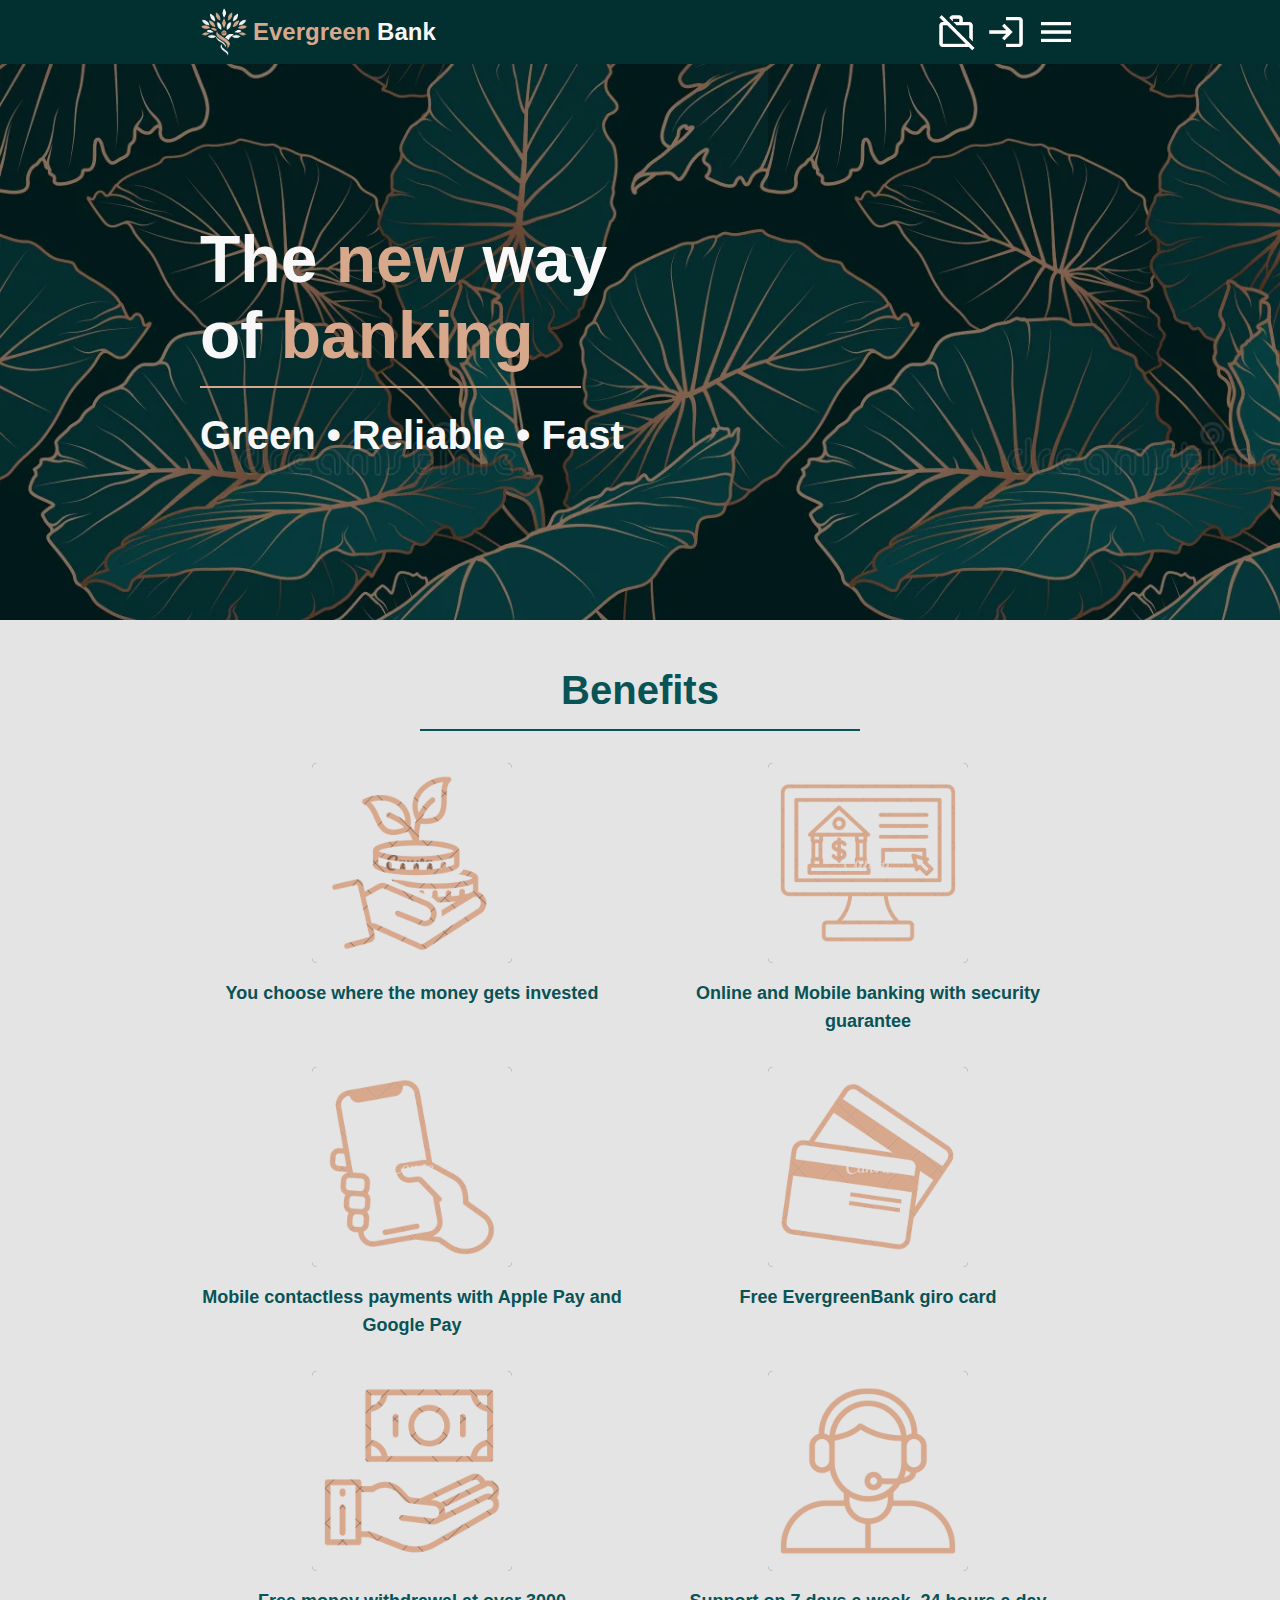
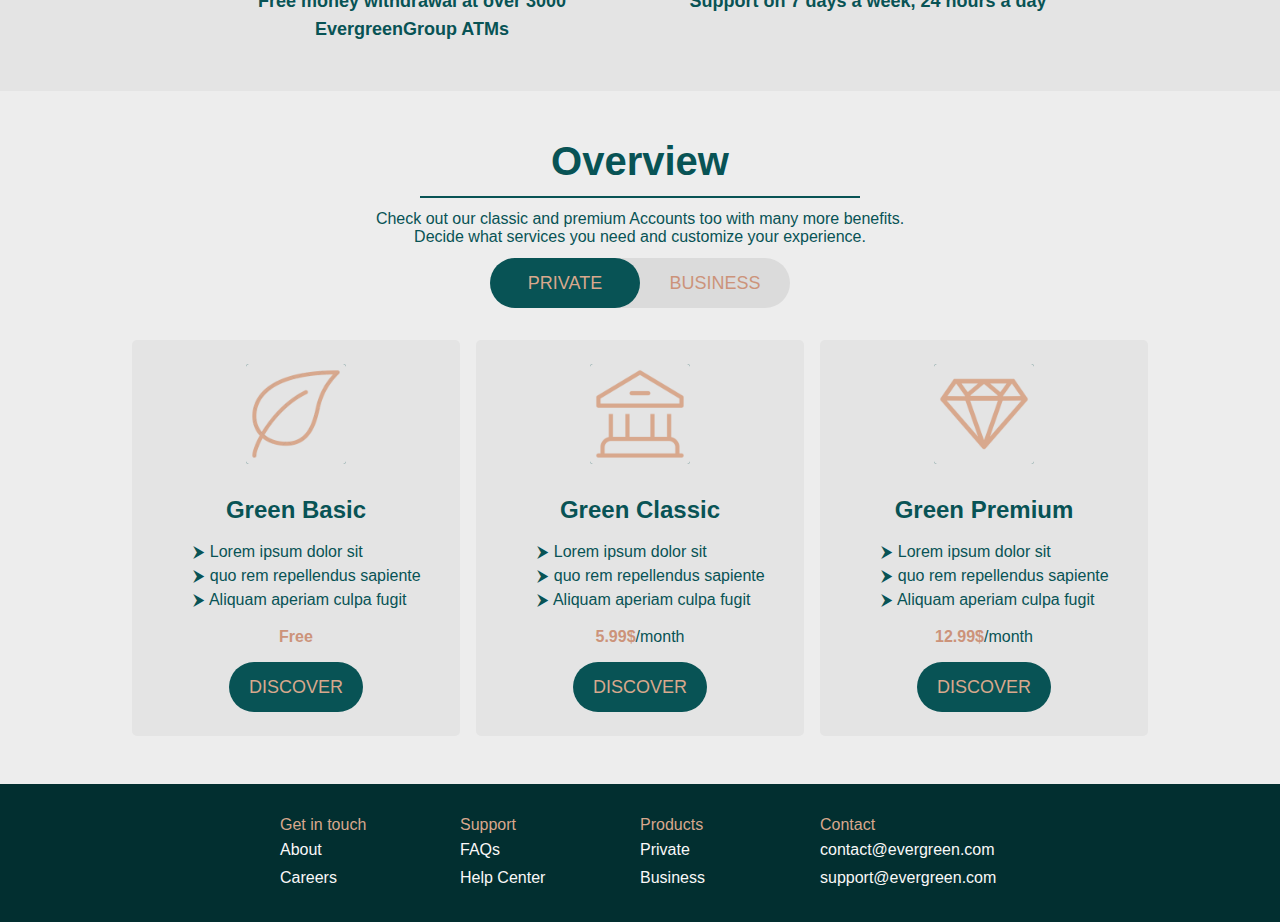
<file: index.html>
<!DOCTYPE html>
<html lang="en">

<!--
	TODO: 1. responsiveness
	TODO: 2. transitions
	TODO: 3. main menu
	TODO: 4. Themes
-->

<head>
	<!--==========Meta=================-->
	<meta charset="UTF-8">
	<meta content="" name="description">
	<!--==========Title================-->
	<title>EvergreenBank</title>
	<!--==========Shortcut-icon========-->
	<link href="./img/brand-logo/EvergreenBank.png" rel="shortcut icon">
	<!--==========Stylesheets==========-->
	<link href="css/global.css" rel="stylesheet">
	<link href="css/color-themes.css" rel="stylesheet">
	<link href="css/index.css" rel="stylesheet">
	<link href="css/mediaQuerries.css" rel="stylesheet">
	<!--==========BETA-Styles==========-->
	<link href="" rel="stylesheet">
</head>
<body class="main-theme config view-config background"> <!-- what are "view-config" and "background" for? -->
	<div id="main-gc">
		<!--======HEADER=====================-->
		<header class="turquoise00-bg">
			<div id="header-content">
				<section id="header-left">
					<a href="./index.html"><img alt="logo" src="./img/brand-logo/EvergreenBank.png"></a>
					<h2>
						<mark class="gold30">Evergreen</mark>
						Bank
					</h2>
				</section>
				<section id="header-mid"></section>
				<!--======NAVIGATION in HEADER=====================-->
				<nav id="header-right">
					<!--TODO: change to white icons-->
					<div id="nav-cb-button" class="button-img" onclick="cbswitch.toggleIsPrivate()"><img alt="p/b" id="business-icon" class="icon"
																						 src="./img/icons/UI/work-off-white/2x/outline_work_off_white_36dp.png"/></div>
					<a class="button-img" href="./html/login.html"><img alt="login" class="icon"
																						 src="./img/icons/UI/login-white/2x/outline_login_white_36dp.png"/></a>
					<div id="menu-button" class="button-img" onclick="menu.toggleMenu()"><img alt="login" class="icon"
																						 src="./img/icons/UI/menu-white/2x/outline_menu_white_36dp.png"/></div>
				</nav>
			</div>
		</header>
		<!--======CONTENT====================-->
		<main>
			<section class="turquoise10-bg">
				<div id="menu">
					<div id="menu-buttons">
						<a href="./html/save-n-invest.html" id="save-n-invest">
							<h2 class="un">Save & Invest</h2>
						</a>
						<a href="" id="mortgage">
							<h2 class="un">Mortgage</h2>
						</a>
						<a href="" id="credit">
							<h2 class="un">Credit</h2>
						</a>
						<a href="" id="insurance">
							<h2 class="un">Insurance</h2>
						</a>
						<a href="" id="about-us">
							<h2 class="un">About us</h2>
						</a>
					</div>
				</div>
			</section>
			<section class="img-bg" id="title-screen">
				<div class="semi-transparent">
					<div class="content" id="title-screen-content">
						<h1 class="big">The<mark class="gold30">
							new</mark> way<br>of <mark class="gold30">banking</mark>
							<hr class="gold30 solid left custom-w90" style="margin : 13px auto 0 0">
							<mark class="small white">Green &#8226; Reliable &#8226; Fast</mark>
						</h1>
					</div>
				</div>
			</section>
			<!--===================================-->
			<section class="white00-bg">
				<div id="benefits" class="content">
					<div class="content-header" style="grid-column: 1 / -1; height: max-content">
						<h1 class="small">Benefits</h1>
						<hr class="solid turquoise centered custom-w50">
					</div>
					<div id="benefit-green">
						<img class="benefit-img" src="./img/icons/benefits/5.png" alt="IMG-placeholder">
						<p class="benefit-description">You choose where the money gets invested</p>
					</div>
					<div id="benefit-online-banking">
						<img class="benefit-img" src="./img/icons/benefits/7.png" alt="IMG-placeholder">
						<p class="benefit-description">Online and Mobile banking with security guarantee</p>
					</div>
					<div id="benefit-mobile-payments">
						<img class="benefit-img" src="./img/icons/benefits/6.png" alt="IMG-placeholder">
						<p class="benefit-description">Mobile contactless payments with Apple Pay and Google Pay</p>
					</div>
					<div id="benefit-card">
						<img class="benefit-img" src="./img/icons/benefits/8.png" alt="IMG-placeholder">
						<p class="benefit-description">Free EvergreenBank giro card</p>
					</div>
					<div id="benefit-free-withdrawal">
						<img class="benefit-img" src="./img/icons/benefits/9.png" alt="IMG-placeholder">
						<p class="benefit-description">Free money withdrawal at over 3000 EvergreenGroup ATMs</p>
					</div>
					<div id="benefit-support">
						<img class="benefit-img" src="./img/icons/benefits/10.png" alt="IMG-placeholder">
						<p class="benefit-description">Support on 7 days a week, 24 hours a day</p>
					</div>
				</div>
			</section>
			<!--===================================-->
			<section class="white10-bg">
				<div id="product-overview" class="content">
					<div class="content-header">
						<h1 class="small">Overview</h1>
						<hr class="solid turquoise centered custom-w50">
						<p>Check out our classic and premium Accounts too with many more benefits.
							Decide what services you need and customize your experience.</p>
						<div>
							<div id="private-button" class="button-txt button-cb left">PRIVATE</div>
							<div id="business-button" class="button-txt button-cb right inactive" onclick="cbswitch.toggleIsPrivate()">BUSINESS</div>
						</div>
					</div>
					<div id="products">
						<div id="green-basic" class="plan">

							<img class="plan-img" src="./img/icons/plans/leaf.png" alt="IMG-Placeholder">
							<div>
								<!-- TODO: nachforschen, ob "mark" bleiben soll bei "BASIC", "CLASSIC", "PREMIUM"! -->
								<h2>Green Basic</h2>
								<ul>
									<li> Lorem ipsum dolor sit</li>
									<li> quo rem repellendus sapiente</li>
									<li> Aliquam aperiam culpa fugit</li>
								</ul>
								<div id="cost-basic">
									<p class="bold gold30">Free</p>
									<p style="display: none">/month</p>
								</div>
								<a href="./html/discover/basic" class="button-txt button-discover">DISCOVER</a>
							</div>
						</div>
						<div id="green-classic" class="plan">
							<img class="plan-img" src="./img/icons/plans/bank.png" alt="IMG-Placeholder">
							<div>
								<h2>Green Classic</h2>
								<ul>
									<li> Lorem ipsum dolor sit</li>
									<li> quo rem repellendus sapiente</li>
									<li> Aliquam aperiam culpa fugit</li>
								</ul>
								<div id="cost-classic">
									<p class="bold gold30">5.99$</p>
									<p>/month</p>
								</div>
								<a href="./html/discover/classic" class="button-txt button-discover">DISCOVER</a>
							</div>
						</div>
						<div id="green-premium" class="plan">
							<img class="plan-img" src="./img/icons/plans/diamond.png" alt="IMG-Placeholder">
							<div>
								<h2>Green Premium</h2>
								<ul>
									<li> Lorem ipsum dolor sit</li>
									<li> quo rem repellendus sapiente</li>
									<li> Aliquam aperiam culpa fugit</li>
								</ul>
								<div id="cost-premium">
									<p class="bold gold30">12.99$</p>
									<p>/month</p>
								</div>
								<a href="./html/discover/premium" class="button-txt button-discover">DISCOVER</a>
							</div>
						</div>
					</div>
				</div>
			</section>
		</main>
		<footer class="turquoise00-bg">
			<div id="footer">
				<div>
					<div>
						<p><mark class="gold30">Get in touch</mark></p>
						<a href=""><p>About</p></a>
						<a href=""><p>Careers</p></a>
					</div>
					<div>
						<p><mark class="gold30">Support</mark></p>
						<a href=""><p>FAQs</p></a>
						<a href=""><p>Help Center</p></a>
					</div>
				</div>
				<div>
					<div>
						<p><mark class="gold30">Products</mark></p>
						<a href=""><p>Private</p></a>
						<a href=""><p>Business</p></a>
					</div>
					<div>
						<p><mark class="gold30">Contact</mark></p>
						<a href=""><p>contact@evergreen.com</p></a>
						<a href=""><p>support@evergreen.com</p></a>
					</div>
				</div>
			</div>
		</footer>
	</div>
	<script src="js/index.js"></script>
	<script src="./js/menu.js"></script>
</body>
</html>
</file>
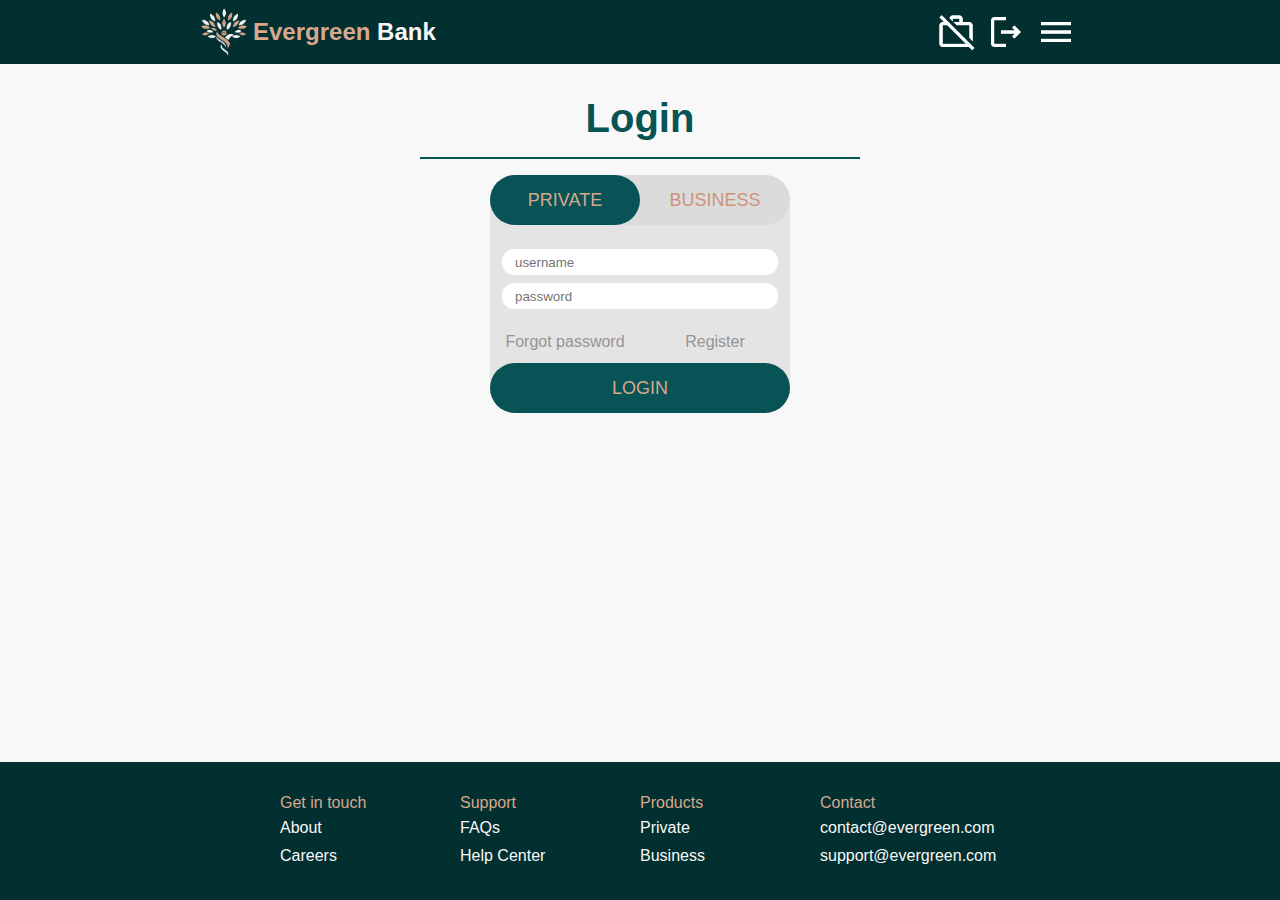
<file: html/login.html>
<!DOCTYPE html>
<html lang="en">
<head>
	<!--==========Meta=================-->
	<meta charset="UTF-8">
	<meta content="" name="description">
	<!--==========Title================-->
	<title>EvergreenLogin</title>
	<!--==========Shortcut-icon========-->
	<link href="../img/brand-logo/EvergreenBank.png" rel="shortcut icon">
	<!--==========Stylesheets==========-->
	<link href="../css/global.css" rel="stylesheet">
	<link href="../css/color-themes.css" rel="stylesheet">
	<link href="../css/login.css" rel="stylesheet">
	<link href="../css/mediaQuerries.css" rel="stylesheet">
	<!--==========BETA-Styles==========-->
	<link href="" rel="stylesheet">
</head>
<body class="main-theme config view-config background">
	<div id="main-gc">
		<!--======HEADER=====================-->
		<header class="turquoise00-bg">
			<div id="header-content">
				<section id="header-left">
					<a href="../index.html"><img alt="logo" src="../img/brand-logo/EvergreenBank.png"></a>
					<h2>
						<mark class="gold30">Evergreen</mark>
						Bank
					</h2>
				</section>
				<section id="header-mid"></section>
				<!--======NAVIGATION in HEADER=====================-->
				<nav id="header-right">
					<!--TODO: change to white icons-->
					<div id="nav-cb-button" class="button-img" onclick="cbswitch.toggleIsPrivate()"><img alt="p/b" id="business-icon" class="icon"
																																															 src="../img/icons/UI/work-off-white/2x/outline_work_off_white_36dp.png"/></div>
					<a class="button-img" href="../index.html"><img alt="login" class="icon"
																															src="../img/icons/UI/logout-white/2x/outline_logout_white_36dp.png"/></a>
					<div id="menu-button" class="button-img" onclick="menu.toggleMenu()"><img alt="login" class="icon"
																																										src="../img/icons/UI/menu-white/2x/outline_menu_white_36dp.png"/></div>
				</nav>
			</div>
		</header>
		<main>
			<section class="turquoise10-bg">
				<div id="menu">
					<div id="menu-buttons">
						<a href="../index.html" id="home">
							<h2 class="un">Home</h2>
						</a>
						<a href="./save-n-invest.html" id="save-n-invest">
							<h2 class="un">Save & Invest</h2>
						</a>
						<a href="" id="mortgage">
							<h2 class="un">Mortgage</h2>
						</a>
						<a href="" id="credit">
							<h2 class="un">Credit</h2>
						</a>
						<a href="" id="insurance">
							<h2 class="un">Insurance</h2>
						</a>
						<a href="" id="about-us">
							<h2 class="un">About us</h2>
						</a>
					</div>
				</div>
			</section>
			<section id="login-bg" class="white20-bg">
				<div id="login" class="content">
					<div id="login-header">
						<h1 class="small">Login</h1>
						<hr class="solid turquoise centered custom-w50">
					</div>
					<div id="login-window" class="white00-bg">
						<div>
							<div id="private-button" class="button-txt button-cb left">PRIVATE</div>
							<div id="business-button" class="button-txt button-cb right inactive" onclick="cbswitch.toggleIsPrivate()">BUSINESS</div>
						</div>
						<div id="inputs">
							<input type="text" id="name" name="user_name" placeholder="username">
							<label for="name" style="display: none">Username</label>
							<input type="text" id="password" name="user_password" placeholder="password">
							<label for="password" style="display: none">Password</label>
						</div>
						<div id="inputs-buttons">
							<a class="inputs-button center" href=""><p>Forgot password</p></a>
							<a class="inputs-button center" href=""><p>Register</p></a>
						</div>
						<div>
							<a href="" id="submit" class="button-txt button-discover" ><p>LOGIN</p></a>
						</div>
					</div>
				</div>
			</section>
		</main>
		<footer class="turquoise00-bg">
			<div id="footer">
				<div>
					<div>
						<p><mark class="gold30">Get in touch</mark></p>
						<a href=""><p>About</p></a>
						<a href=""><p>Careers</p></a>
					</div>
					<div>
						<p><mark class="gold30">Support</mark></p>
						<a href=""><p>FAQs</p></a>
						<a href=""><p>Help Center</p></a>
					</div>
				</div>
				<div>
					<div>
						<p><mark class="gold30">Products</mark></p>
						<a href=""><p>Private</p></a>
						<a href=""><p>Business</p></a>
					</div>
					<div>
						<p><mark class="gold30">Contact</mark></p>
						<a href=""><p>contact@evergreen.com</p></a>
						<a href=""><p>support@evergreen.com</p></a>
					</div>
				</div>
			</div>
		</footer>
	</div>
	<script src="../js/login.js"></script>
	<script src="../js/menu.js"></script>
</body>
</html>
</file>
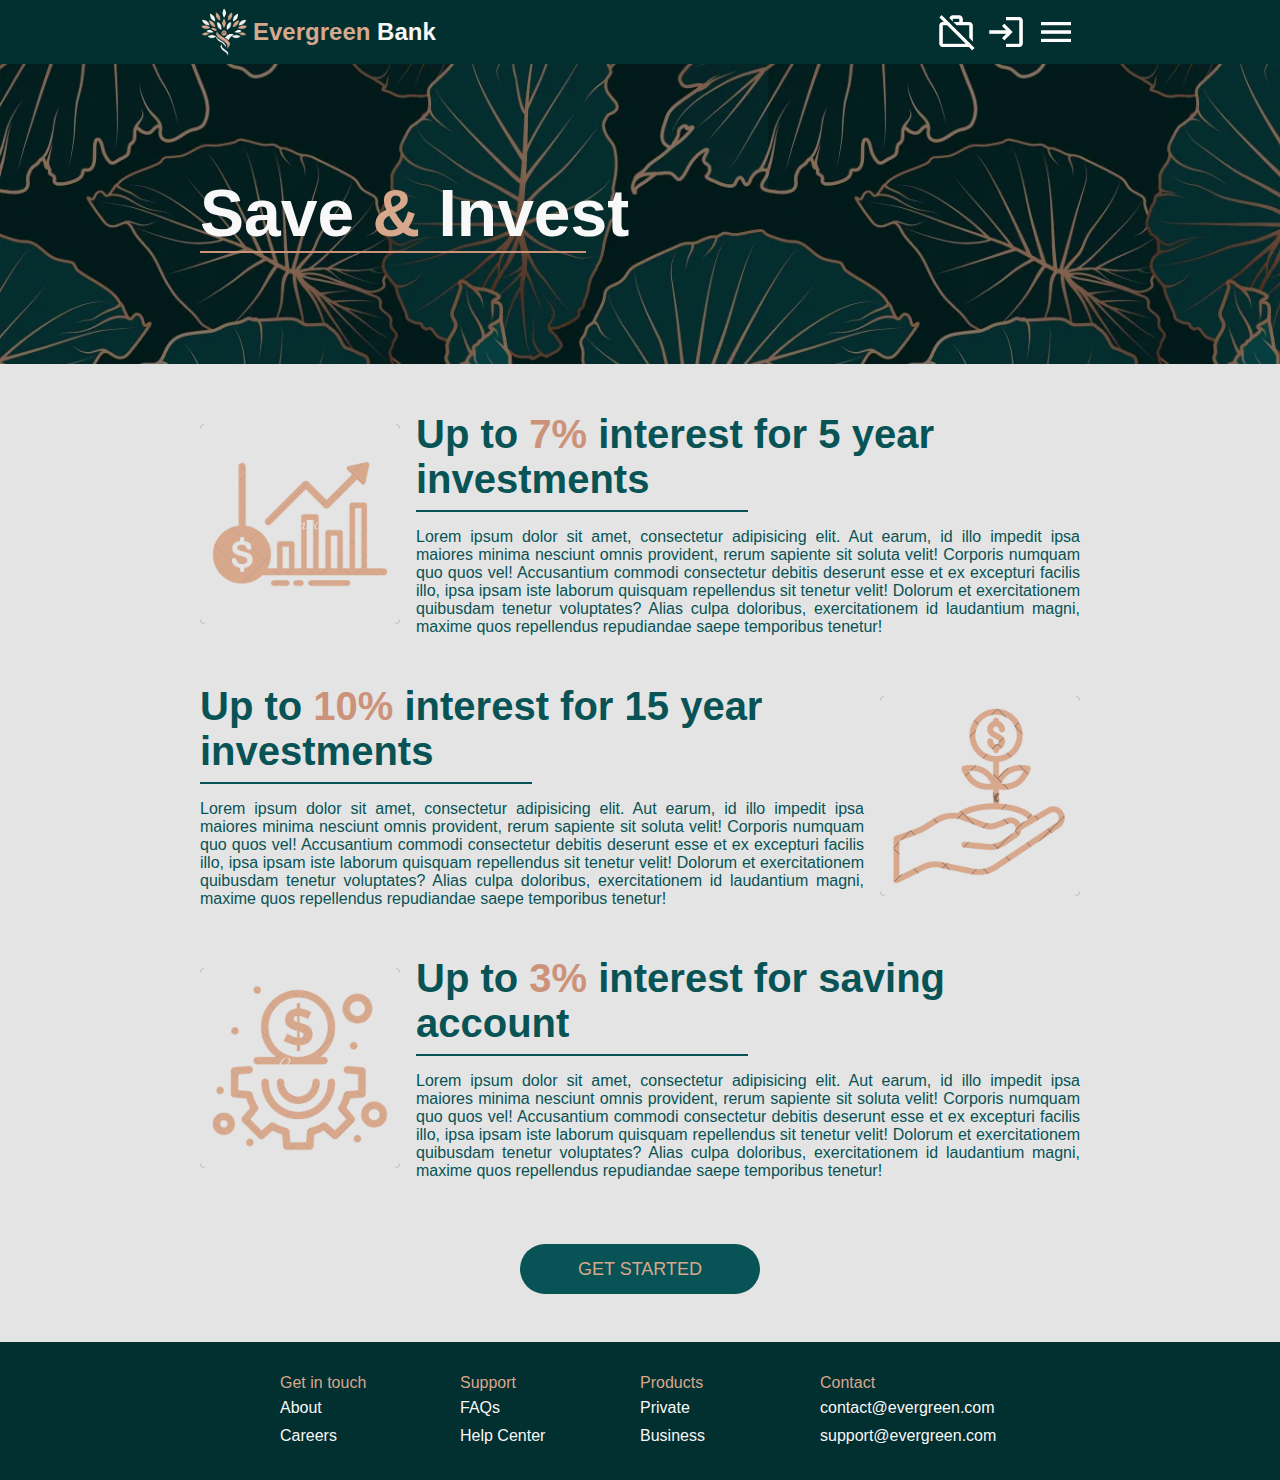
<file: html/save-n-invest.html>
<!DOCTYPE html>
<html lang="en">

<!--
	TODO: 1. responsiveness
	TODO: 2. transitions
	TODO: 3. main menu
	TODO: 4. Themes
-->

<head>
	<!--==========Meta=================-->
	<meta charset="UTF-8">
	<meta content="" name="description">
	<!--==========Title================-->
	<title>EvergreenBank</title>
	<!--==========Shortcut-icon========-->
	<link href="../img/brand-logo/EvergreenBank.png" rel="shortcut icon">
	<!--==========Stylesheets==========-->
	<link href="../css/global.css" rel="stylesheet">
	<link href="../css/color-themes.css" rel="stylesheet">
	<link href="../css/save-n-invest.css" rel="stylesheet">
	<link href="../css/mediaQuerries.css" rel="stylesheet">
	<!--==========BETA-Styles==========-->
	<link href="" rel="stylesheet">
</head>
<body class="main-theme config view-config background"> <!-- what are "view-config" and "background" for? -->
	<div id="main-gc">
		<!--======HEADER=====================-->
		<header class="turquoise00-bg">
			<div id="header-content">
				<section id="header-left">
					<a href="../index.html"><img alt="logo" src="../img/brand-logo/EvergreenBank.png"></a>
					<h2>
						<mark class="gold30">Evergreen</mark>
						Bank
					</h2>
				</section>
				<section id="header-mid"></section>
				<!--======NAVIGATION in HEADER=====================-->
				<nav id="header-right">
					<!--TODO: change to white icons-->
					<div id="nav-cb-button" class="button-img" onclick="cbswitch.toggleIsPrivate()"><img alt="p/b" id="business-icon" class="icon"
																						 src="../img/icons/UI/work-off-white/2x/outline_work_off_white_36dp.png"/></div>
					<a class="button-img" href="./login.html"><img alt="login" class="icon"
																						 src="../img/icons/UI/login-white/2x/outline_login_white_36dp.png"/></a>
					<div id="menu-button" class="button-img" onclick="menu.toggleMenu()"><img alt="login" class="icon"
																						 src="../img/icons/UI/menu-white/2x/outline_menu_white_36dp.png"/></div>
				</nav>
			</div>
		</header>
		<!--======CONTENT====================-->
		<main>
			<section class="turquoise10-bg">
				<div id="menu">
					<div id="menu-buttons">
						<a href="../index.html" id="home">
							<h2 class="un">Home</h2>
						</a>
						<a href="" id="mortgage">
							<h2 class="un">Mortgage</h2>
						</a>
						<a href="" id="credit">
							<h2 class="un">Credit</h2>
						</a>
						<a href="" id="insurance">
							<h2 class="un">Insurance</h2>
						</a>
						<a href="" id="about-us">
							<h2 class="un">About us</h2>
						</a>
					</div>
				</div>
			</section>
			<section class="img-bg" id="title-screen">
				<div class="semi-transparent">
					<div class="content" id="title-screen-content">
						<h1 class="big">Save <mark class="gold30">&</mark> Invest
							<hr class="gold25 solid left custom-w90" style="margin : 0 auto 0 0">
						</h1>
					</div>
				</div>
			</section>
			<!--===================================-->
			<section id="saving-investments" class="white00-bg">
				<div id="saving" class="content">
					<div class="saving-block">
						<img class="saving-img" src="../img/icons/save&invest/11.png" alt="IMG-placeholder">
						<div>
							<h1 class="small">Up to <mark class="gold25">7%</mark> interest for 5 year investments</h1>
							<hr class="turquoise solid left custom-w50">
							<p>Lorem ipsum dolor sit amet, consectetur adipisicing elit.
								Aut earum, id illo impedit ipsa maiores minima nesciunt omnis
								provident, rerum sapiente sit soluta velit! Corporis numquam
								quo quos vel! Accusantium commodi consectetur debitis deserunt
								esse et ex excepturi facilis illo, ipsa ipsam iste laborum
								quisquam repellendus sit tenetur velit! Dolorum et exercitationem
								quibusdam tenetur voluptates? Alias culpa doloribus, exercitationem
								id laudantium magni, maxime quos repellendus repudiandae saepe
								temporibus tenetur!</p>
						</div>
					</div>
					<div class="saving-block reverse">
						<div>
							<h1 class="small">Up to <mark class="gold25">10%</mark> interest for 15 year investments</h1>
							<hr class="turquoise solid left custom-w50">
							<p>Lorem ipsum dolor sit amet, consectetur adipisicing elit.
								Aut earum, id illo impedit ipsa maiores minima nesciunt omnis
								provident, rerum sapiente sit soluta velit! Corporis numquam
								quo quos vel! Accusantium commodi consectetur debitis deserunt
								esse et ex excepturi facilis illo, ipsa ipsam iste laborum
								quisquam repellendus sit tenetur velit! Dolorum et exercitationem
								quibusdam tenetur voluptates? Alias culpa doloribus, exercitationem
								id laudantium magni, maxime quos repellendus repudiandae saepe
								temporibus tenetur!</p>
						</div>
						<img class="saving-img" src="../img/icons/save&invest/12.png" alt="IMG-placeholder">
					</div>
					<div class="saving-block">
						<img class="saving-img" src="../img/icons/save&invest/13.png" alt="IMG-placeholder">
						<div>
							<h1 class="small">Up to <mark class="gold25">3%</mark> interest for saving account</h1>
							<hr class="turquoise solid left custom-w50">
							<p>Lorem ipsum dolor sit amet, consectetur adipisicing elit.
								Aut earum, id illo impedit ipsa maiores minima nesciunt omnis
								provident, rerum sapiente sit soluta velit! Corporis numquam
								quo quos vel! Accusantium commodi consectetur debitis deserunt
								esse et ex excepturi facilis illo, ipsa ipsam iste laborum
								quisquam repellendus sit tenetur velit! Dolorum et exercitationem
								quibusdam tenetur voluptates? Alias culpa doloribus, exercitationem
								id laudantium magni, maxime quos repellendus repudiandae saepe
								temporibus tenetur!</p>
						</div>
					</div>
				</div>
				<div id="button-box">
					<a href="" id="get-started" class="button-txt button-discover"><p>GET STARTED</p></a>
				</div>
			</section>
		</main>
		<footer class="turquoise00-bg">
			<div id="footer">
				<div>
					<div>
						<p><mark class="gold30">Get in touch</mark></p>
						<a href=""><p>About</p></a>
						<a href=""><p>Careers</p></a>
					</div>
					<div>
						<p><mark class="gold30">Support</mark></p>
						<a href=""><p>FAQs</p></a>
						<a href=""><p>Help Center</p></a>
					</div>
				</div>
				<div>
					<div>
						<p><mark class="gold30">Products</mark></p>
						<a href=""><p>Private</p></a>
						<a href=""><p>Business</p></a>
					</div>
					<div>
						<p><mark class="gold30">Contact</mark></p>
						<a href=""><p>contact@evergreen.com</p></a>
						<a href=""><p>support@evergreen.com</p></a>
					</div>
				</div>
			</div>
		</footer>
	</div>
	<script src="../js/menu.js"></script>
</body>
</html>
</file>
<file: css/global.css>
/*==== TAG-SPECIFIC-CSS ====*/
body, html {
	font-family     : 'Rubik', Arial, sans-serif;
	text-decoration : none;

	height          : 0;
	width           : 0;

	margin          : 0;
	padding         : 0;
}

body {
	width : 100vw;
}

p, a, h1, h2, h3, h4, ul {
	margin          : 0;
	text-decoration : none;
}

/*==== LI ====*/
li {
	list-style: none;
}

li::before{
	content: "\2B9E";
}

/*==== H1 ====*/
/*for mark in h1*/
h1 {
	font-size: var(--h1-size-nv-normal);
}

h1.small {
	font-size: var(--h1-size-nv-small);
}

h1 > mark.small {
	font-size: var(--h1-size-nv-small);
}

/*==== MARK ====*/
mark {
	background-color : transparent;
}

/*==== P ====*/
p.bold {
	font-weight: bolder;
}

/*==== HR ====*/
hr.solid {
	border: 0 solid;
	height: 2px;
}

hr.centered {
	margin: 0 auto 0 auto;
}

hr.left {
	margin: 0 auto 0 0;
}

hr.custom-w50 {
	width: 50%;
}

hr.custom-w90 {
	width: 90%;
}

/*==== ID/CLASS-SPECIFIC-CSS ====*/

#main-gc {
	display: grid;
	grid-auto-flow: row;

	width: 100vw;
}

.turquoise-bg, .img-bg, .white00-bg, .white10-bg {
	width: inherit;
}

.img-bg {
	background-image: url('../img/backgrounds/blue-green-jungle-leaves.jpg');
	background-repeat: revert;
background-size: 60%;
}

.semi-transparent {
	width: 100%;
	height: 100%;
}

/* HEADER */
#header-content {
	display               : grid;
	grid-template-columns : repeat( 3, 1fr);
	grid-gap              : inherit;
}

#header-left, #header-right {
	display     : flex;
	justify-content: center;
	align-items: center;

	height      : 64px;
}



/* header-left */
#header-left {
	justify-content : flex-start;
	column-gap: 5px;
}

#header-left > a {
	width  : 48px;
	height : 48px;
}

#header-left > a > img {
	width  : 48px;
	height : 48px;
}

#header-left > h2 {
	width : 185px;
}

/* header-right */
#header-right {
	justify-content : flex-end;
	column-gap: 2px;
}

#header-right > * {
	display: flex;

	height: 48px;
	width: 48px;

	border-radius: 10px;
}

#header-right > *:hover {
	cursor: pointer;
}

#header-right > * > img {
	height: 40px;
	width: 40px;

	margin: auto;
}

/* MENU CONTENT */
#menu {
	padding: 32px 0 32px 0;
	display: none;
}

#menu-buttons {
	display: flex;
	flex-flow: column;
	row-gap: 16px;
	margin: 0 auto 0 auto;
	align-items: center;
}

.un {
	display: inline-block;
	padding-bottom:2px;
	background-image: linear-gradient(#FFF 0 0);
	background-position: 0 100%; /*OR bottom left*/
	background-size: 0% 2px;
	background-repeat: no-repeat;
	transition:
			background-size 0.3s,
			background-position 0s 0.3s; /*change after the size immediately*/
}

.un:hover {
	background-position: 100% 100%; /*OR bottom right*/
	background-size: 100% 2px;
}

/* BUTTONS */
.button-txt {
	display: flex;

	font-size: var(--a-font-size-buttons);
	/* font-weight: bolder; */
	align-items: center;
	justify-content: center;
}

.button-txt.inactive:hover {
	cursor: pointer;
}

.button-cb {
	height: var(--business-customer-switch);
	border-radius: calc( 0.5 * var(--business-customer-switch));
	width: 50%;
}

.button-discover {
	height: var(--open-account-button-height);
	padding: 0 calc( 0.4 * var(--open-account-button-height)) 0 calc( 0.4 * var(--open-account-button-height));
	border-radius: calc( 0.5 * var(--open-account-button-height));
	align-self: center;
}

/* FOOTER */
#footer {
	display: flex;
	flex-flow: row;
	flex-wrap: wrap;
	row-gap: 24px;

	justify-content: center;
	padding: 32px 0 32px 0;
}

#footer > div {
	display: flex;
	flex-flow: row;
	flex-wrap: wrap;
	row-gap: 24px;
}

#footer > div > div {
	display: flex;
	flex-flow: column;
	min-width: 180px;
	row-gap: 4px;
	margin: 0 auto 0 auto;
}

#footer > div > div > a {
	display: flex;
	height: 24px;
}

#footer > div > div > a:hover {
	text-decoration: underline;
}

#footer > div > div > a > p {
	text-justify: distribute-all-lines;
	margin: auto 0 auto 0;
}
</file>
<file: css/color-themes.css>
/*==== GLOBAL-VARS ====*/
:root {
	--transition-time-on : .3s;
	--transition-time-of : .2s;
}

.config {
	/* TEXT */
	--h1-size-wv-normal: 66px;
	--h1-size-wv-small: 40px;
	--h1-size-nv-normal : 50px;
	--h1-size-nv-small : 30px;
	--h1-size-sv-normal: 38px;
	--h1-size-sv-small : 23px;

	--p-font-size-benefits : 18px;
	--a-font-size-buttons: 18px;

	/* BUTTONS */
	--open-account-button-height: 50px;
	--business-customer-switch: 50px
}

.main-theme {
	--primary-color             : #EDEDED;
	--primary-color-highlight   : #DBDBDB;
	--secondary-color           : #0D0D0D;
	--secondary-color-highlight : #1C1C1C;

	/*low contrast theme start [DEPRECATED]*/
	--brand-dgreen              : #6A7366;
	--brand-lgreen              : #AABFA4;
	--brand-white               : #F9F8F8; /*probably not user bcs of primary color*/
	--brand-lbeige              : #F2E3D5;
	--brand-dbeige              : #BFB3A8;
	/*low contrast theme end*/

	--semi-transparent-layer    : rgba(17, 17, 17, 0.85);

	/*jungle theme start [DEPRECATED]*/
	--jungle-dark-01            : #0C160C;
	--jungle-dark-02            : #283425;
	--jungle-medium             : #576927;
	--jungle-light-01           : #758054;
	--jungle-light-02           : #999F84;
	/*jungle theme end*/

	--turquoise-01              : #002a2a;
	--turquoise-00              : #022F30;
	--turquoise-10              : #063837;
	--turquoise-20              : #073938;
	--turquoise-30              : #084645;
	--turquoise-40              : #085355;
	--turquoise-50              : #0A6F74;
	--turquoise-60              : #0D939A;
	--turquoise-70              : #10B7C0;
	--turquoise-80              : #13DBE6;

	--beige-gold-00             : #9A5A3E;
	--beige-gold-10             : #A76E4D;
	--beige-gold-20             : #B57E65;
	--beige-gold-25             : #CC937A;
	--beige-gold-30             : #D8A88D;
	--beige-gold-40             : #F0B791;
	--beige-gold-50             : #F2E3D5;

	--white-04                  : #959595;
	--white-03                  : #A4A4A4;
	--white-02                  : #B9B9B9;
	--white-01                  : #CFCFCF;
	--white-00                  : #DBDBDB;
	--white-05                  : #E4E4E4;
	--white-10                  : #EDEDED;
	--white-20                  : #F9F8F8;
}

/*==== TAG-SPECIFIC ====*/
body, html, #menu-buttons > a, #footer > div > div > a {
	color: var(--white-20);
}

/*====== gold ======*/
p.gold30 {
	color: var(--beige-gold-25);
}

mark.gold30 {
	color : var(--beige-gold-30)
}

mark.gold25 {
	color: var(--beige-gold-25);
}

hr.gold30 {
	background-color: var(--beige-gold-30);
}

hr.gold25 {
	background-color: var(--beige-gold-25);
}

/*====== turquoise ======*/
hr.turquoise {
	background-color: var(--turquoise-40);
}

/*====== white ======*/
mark.white {
	color: var(--white-20);
}

/*==== ID/CLASS-SPECIFIC ====*/
.turquoise00-bg {
	background-color: var(--turquoise-00);
}

.turquoise10-bg {
	background-color: var(--turquoise-10);
}

.white00-bg {
	background-color: var(--white-05);
}

.white10-bg {
	background-color: var(--white-10);
}

.white20-bg {
	background-color: var(--white-20);
}

.semi-transparent {
	background-color : rgba(0, 0, 0, 0.45);
}

#header-right > *:hover {
	background-color: var(--turquoise-20);
}

.benefit-img, .plan-img, .saving-img {
	background-color: var(--turquoise-40);
	color: var(--beige-gold-30);
}

#benefits, #product-overview, #login {
	color: var(--turquoise-40);
}

.button-discover, .button-cb {
	background-color : var(--turquoise-40);
	color: var(--beige-gold-30);
}

.button-discover:hover {
	background-color: var(--turquoise-30);
}

.content-header > div {
	background-color: var(--white-00);
}

.button-txt.inactive {
	background-color: transparent;
	color: var(--beige-gold-25);
}

.button-txt.inactive:hover {
	background-color: var(--white-01);
}

.plan {
	background-color: var(--white-05);
}

#login-window > div:first-child {
	background-color : var(--white-00);
}

#login-window > div:first-child:hover {
	background-color: var(--white-01);
}

#inputs > *:focus {
	outline-color: var(--beige-gold-30);
}

#inputs > *:hover {
	border: 1px solid var(--white-01);
}

#saving {
	color: var(--turquoise-40);
}

#inputs-buttons > a > p {
	color: var(--white-04);
}

#inputs-buttons > a > p:hover {
	color: #656565;
}
</file>
<file: css/index.css>
/* TITLE SCREEN CONTENT */
#title-screen-content, #title-screen, #title-screen > .semi-transparent {
	min-height: min(450px, calc(100vh - 64px));
	max-height: 600px;
	height: 61.8vh;
}

#title-screen-content {
	display: flex;
}

#title-screen-content> h1 {
	height: fit-content;
	align-self: center;
}

/* BENEFITS */
#benefits {
	display: grid;
	grid-auto-rows: auto;
	grid-template-columns: repeat(auto-fit, minmax( min( 100%, 282px), 1fr));
	gap: 32px;

	padding: 48px 0 48px 0;
}

#benefits > * {
	display: flex;
	flex-flow: column;
	row-gap: 16px;
}

.benefit-img {
	width  : 200px;
	height : 200px;
	flex-shrink: 0;
	align-self: center;

	border-radius: 5px;
}

.benefit-description {
	text-align: center;
	font-size: var(--p-font-size-benefits);
	line-height: 28px;
	font-weight: bolder;
}

/* PRODUCT OVERVIEW */
#product-overview {
	display: flex;
	flex-flow: column;
	row-gap: 32px;

	padding: 48px 0 48px 0;
}

/* overview header */
.content-header {
	display: flex;
	flex-flow: column;
	row-gap: 12px;
}

.content-header > h1 {
	display: flex;
	justify-content: center;
}

.content-header > p {
	margin: 0 auto 0 auto;
	text-align: center;
	width: min(550px, 100%);
}

.content-header > div {
	display: flex;
	width: 300px;
	border-radius: calc( 0.5 * var(--business-customer-switch));
	align-self: center;
}

#content-header > div > a.left {
	align-self: flex-start;
}

#content-header > * > a.right {
	align-self: flex-end;
}

/* overview content*/
#products {
	display: flex;
	flex-flow: column;
	row-gap: 16px;
}

.plan {
	display: flex;
	flex-flow: row;
	flex-wrap: wrap;
	padding: 24px;
	gap: 32px;

	width: available;
	align-self: center;

	border-radius: 5px;
}

.plan-img {
	height: 100px;
	width: 100px;
	flex-shrink: 0;
	align-self: center;
	margin: auto;

	border-radius: 3px;
}

.plan > div {
	display: flex;
	flex-flow: column;
	row-gap: 16px;
	width: 280px;
	margin: auto;

	align-self: center;
}

.plan > div > h2 {
	align-self: center;
}

.plan > div > ul {
	width: fit-content;
	padding-left: 22px;
	line-height: 24px;
	align-self: center;
}

.plan > div > div {
	display: flex;
	flex-flow: row;
	width: fit-content;
	margin: 0 auto 0 auto
}
</file>
<file: css/mediaQuerries.css>
/* MEDIA QUERRIES */
@media only screen and (max-width: 400px) {
	h1 {
		font-size: var(--h1-size-sv-normal);
	}

	h1.small {
		font-size: var(--h1-size-sv-small);
	}

	h1 > mark.small {
		font-size: var(--h1-size-sv-small);
	}
}

@media only screen and (max-width : 450px) {
	#header-left > h2 {
		display : none
	}
}

@media only screen and (max-width : 600px) {
	#header-content, #menu, .content, #footer {
		width  : calc(100vw - 32px);
		margin : 0 16px 0 16px;
	}
}

@media only screen and (min-width : 600px) {
	#header-content, #menu, .content, #footer {
		width  : calc(100vw - 64px);
		margin : 0 32px 0 32px;
	}
}

/* just for content (maybe redundant) */
@media only screen and (min-width : 700px) {

}

@media only screen and (min-width : 905px) {
	#header-content, #menu, .content, #footer {
		width  : 840px;
		margin : 0 auto 0 auto;
	}

	#menu-buttons {
		display: grid;
		grid-template-columns: repeat(5, 1fr);
		gap: 16px;
	}

	#menu-buttons > * {
		display: flex;
		align-content: center;
		justify-content: center;
		height: 48px;
	}

	#menu-buttons > * > h2 {
		height: fit-content;
		font-size: 20px;
		width: fit-content;
		margin: auto;
	}
}

@media only screen and (min-width : 1070px) {
	#products {
		flex-flow: row;
		justify-content: center;
		column-gap: 16px;
	}
}

@media only screen and (min-width : 1240px) {
	#header-content, #menu, .content, #footer {
		width  : calc(100vw - 400px);
		margin : 0 200px 0 200px;
	}

	h1 {
		font-size: var(--h1-size-wv-normal);
	}

	h1.small {
		font-size: var(--h1-size-wv-small);
	}

	h1 > mark.small {
		font-size: var(--h1-size-wv-small);
	}
}

@media only screen and (min-width : 1440px) {
	#header-content, #menu, .content, #footer {
		width  : 1040px;
		margin : 0 auto 0 auto;
	}
}
</file>
<file: css/login.css>
#main-gc {
	min-height: 100vh;
	display: flex;
	flex-flow: column;
}

header {
	flex: 0 1 64px;
}

#login-bg {
	height: calc( 100vh - 64px - 138px );
	flex: 1 1 auto;
}

footer {
	flex: 0 1 auto;
}

#login  {
	display: flex;
	flex-flow: column;
	max-height: fit-content;
	padding: 32px 0 32px 0;
	row-gap: 16px;
}

#login-header {
	display: flex;
	flex-flow: column;
	row-gap: 16px;
}

#login-header > h1 {
	margin: 0 auto 0 auto;
}

#login-window {
	display: flex;
	flex-flow: column;
	row-gap: 12px;
	max-width: 300px;
	border-radius: calc( 0.5 * var(--business-customer-switch));
	align-self: center;
}

#login-window > div:first-child {
	display: flex;
	border-radius: calc( 0.5 * var(--business-customer-switch));
}

#inputs {
	display: flex;
	flex-flow: column;

	padding: 12px;
	row-gap: 8px;
}

#inputs > * {
	border: 1px solid transparent ;
	height: 24px;
	border-radius: 12px;
	padding: 0 12px 0 12px;
}

#inputs > *:focus {
	outline-style: solid;
}

#inputs-buttons {
	display: grid;
	grid-auto-flow: column;
	grid-template-columns: repeat(2, 1fr);
}

.inputs-button.center {
	display: flex;
	justify-content: center;
	align-content: center;
	text-decoration: none;
}

.inputs-button.center > p:hover {
	text-decoration: underline;
}
</file>
<file: css/save-n-invest.css>
#title-screen {
	min-height: 300px;
}

#title-screen > * {
	min-height: inherit;
}

#title-screen-content {
	min-height: inherit;
	display: flex;
}

#title-screen-content > h1 {
	width: fit-content;
	align-self: center;
}

/*============================*/
.saving-block {
	display: flex;
	flex-flow: row;
	padding: 48px 0 0 0;
	column-gap: 16px;
	row-gap: 16px;
	flex-wrap: wrap;
}

.saving-block.reverse {
	flex-wrap: wrap-reverse;
}

#saving > .saving-block:last-child {
	padding: 48px 0 48px 0;
}

.saving-img {
	display: block;

	height: 200px;
	width: 200px;

	flex-shrink: 0;

	margin: auto;

	border-radius: 5px;
}

.saving-block > div {
	display: flex;
	flex-flow: column;
	row-gap: 8px;
	max-width: 950px;

	flex-grow: 1;
	flex-shrink: 1;
	flex-basis: 400px;
}

.saving-block > div > hr {
	margin: 0 0 8px 0;
}

.saving-block > div > p {
	text-align: justify;
}

#get-started {
	width: 200px;
}

#button-box {
	width: fit-content;
	padding: 16px 0 48px 0;
	align-self: center;
}

#saving-investments {
	display: flex;
	flex-flow: column;
}
</file>
